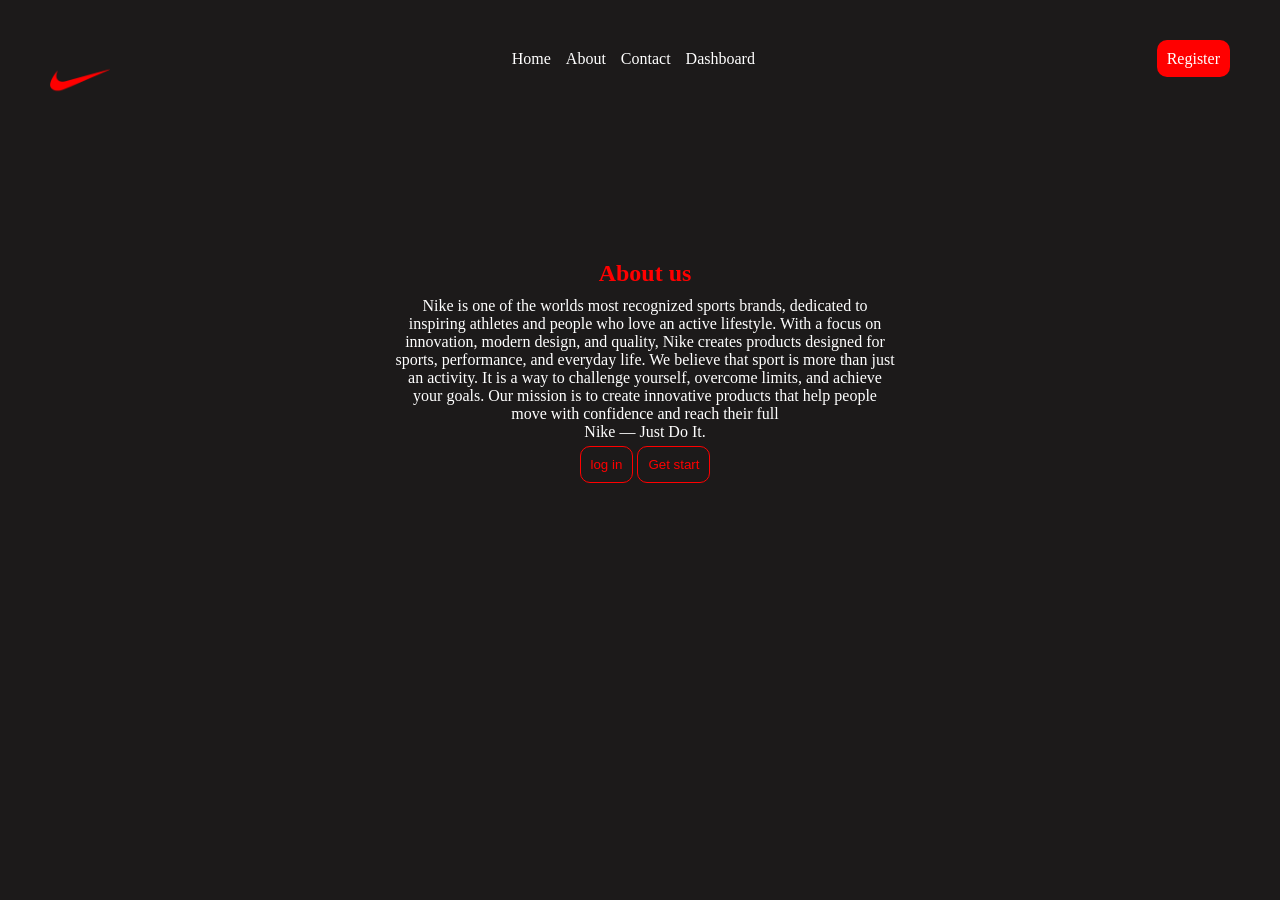
<file: about.html>
<html>
    <head>
        <title>Nike</title>
        <link rel="stylesheet" href="css/about.css">
    </head>
    <body>
        <header>
        <div><img src="images/logo.png" alt=""></div>




        <div>
            <nav>
                <a href="">Home</a>
                <a href="about.html">About</a>
                <a href="">Contact</a>
                <a href="">Dashboard</a>
            </nav>
        </div>



        <div><a href="register.html" class="reg">Register</a></div>

    </header>

    <section>
        <div class="text">
            <h1>About us</h1>
        <p>Nike is one of the worlds most recognized sports brands, dedicated to inspiring athletes and people who love an active lifestyle. With a focus on innovation, modern design, and quality, Nike creates products designed for sports, performance, and everyday life.
            We believe that sport is more than just an activity. It is a way to challenge yourself, overcome limits, and achieve your goals. Our mission is to create innovative products that help people move with confidence and reach their full <br>
            <span>Nike — Just Do It.</span></p>
            <a href=""><button class="log">log in</button></a>
            <a href="products.html"><button class="get"> Get start</button></a>
        </div>
    </section>
    </body>
</html>
</file>
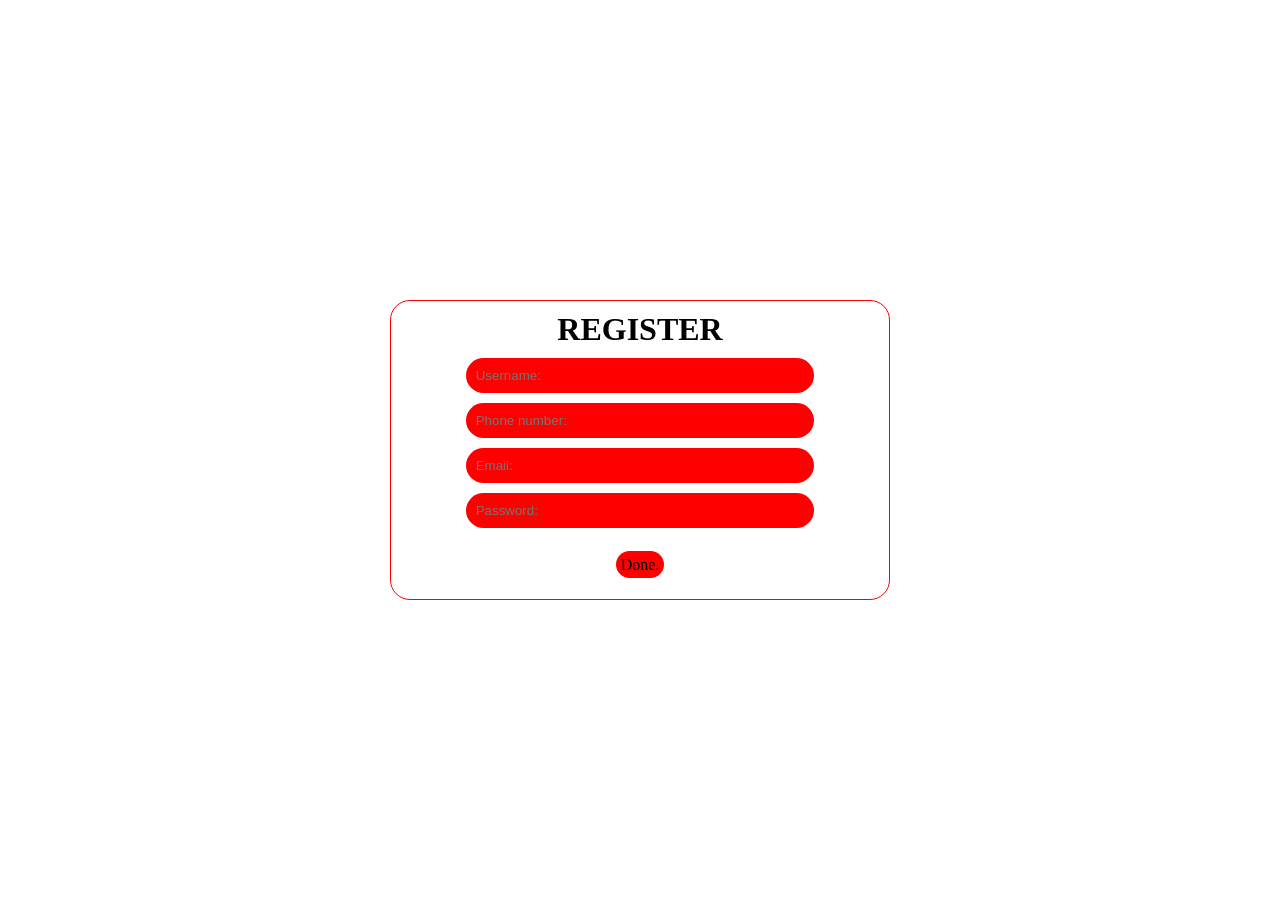
<file: register.html>
<html>
<head>

    <title>REGISTER</title>
    <link rel="stylesheet" href="css/register.css">

</head>


<body>
    <div>
        <h1>REGISTER</h1>
            <input type="text" placeholder="Username:">
            <br>
            <input type="tel" placeholder="Phone number:">
            <br>
            <input type="email" placeholder="Email:">
            <br>
            <input type="password" placeholder="Password:">
            <br>
            <br>
            <a href="index.html">Done.</a>
    </div>
</body>



</html>
</file>
<file: css/about.css>
*{
    box-sizing: border-box;
    padding: 0;
    margin: 0;
}



body{
    background-color: rgb(28, 26, 26);
    height: 100vh;
    font-family: 'Segoe UI';
}


header{
    display: flex;
    justify-content:space-between;
    align-items: start;
    padding: 50px;
}

img{
    width: 60px;

}

a{
    color: rgb(255, 255, 255);
    text-decoration: none;
    transition: 3s;
}

nav{
    display: flex;
    /* justify-self: start;
    align-items: start; */
    gap: 15px;
}

.reg{
    background-color: red;
    color: rgb(255, 255, 255);
    padding: 10px;
    border-radius: 10px;
}

nav a:hover {
    color: rgb(175, 10, 10);
}





.text{
    width: 500px;
    margin-top: 100px;
    margin-left: 10px;
}
h1{
    color: red;
    margin-bottom: 10px;
}

section p{
    color: white;
}
span{transition: 3s;}

span:hover{
    color: red;
}


section {
    display: flex;
    justify-content: center;
    align-items: center;
    text-align: center;
}


button{
    background-color: transparent;
    border: 1px solid red;
    color: red;
    border-radius: 10px;
    padding: 10px;
    margin-top: 5px;

}
</file>
<file: css/register.css>
*{
    box-sizing: border-box;
    margin: 0;
    padding: 0;

}


body{
    height: 100vh;
     background-color: white;
    /* background:linear-gradient(60deg , rgb(156, 15, 15) ,red); */
    font-family: 'Segoe UI';
    display: flex;
    justify-content: center;
    align-items: center;
    color: rgb(0, 0, 0);
}


div{
    background-color: rgb(255, 255, 255);
    text-align: center;
    width: 500px;
    height: 300px;
    border-radius: 20px;
    border: solid 1px rgb(255, 0, 0);

    
}
input{
    margin-bottom: 10px;
    background-color: rgb(255, 0, 0);
    width: 70%;
    padding: 10px;
    border: none;
    border-radius: 20px;

}


a{
    text-decoration: none;
    padding: 5px;
    border-radius: 20px;
    background-color: rgb(255, 0, 0);
    color: rgb(0, 0, 0);

}
h1{
    padding: 10px;
}
</file>
